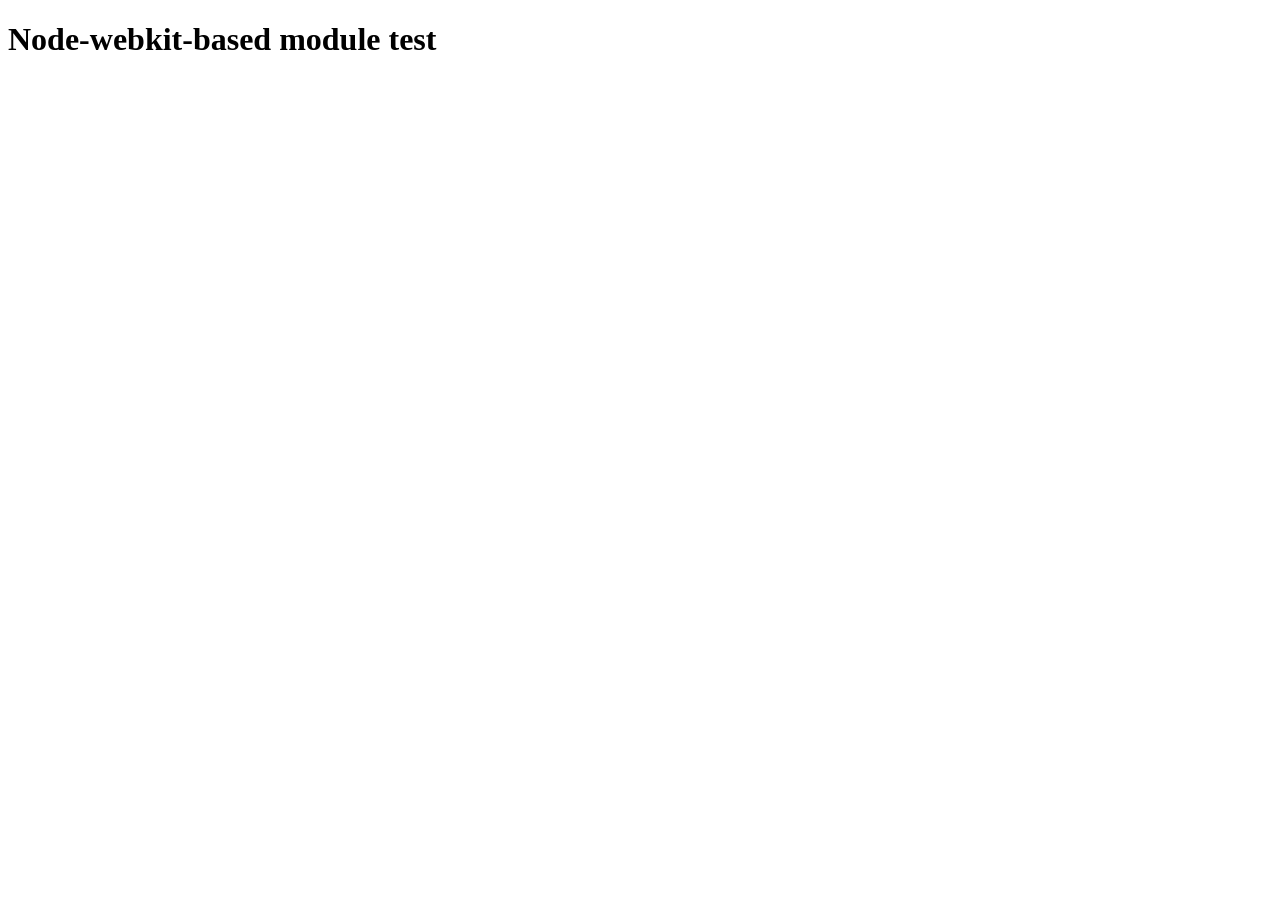
<file: backend/node_modules/@mapbox/node-pre-gyp/lib/util/nw-pre-gyp/index.html>
<!doctype html>
<html>
<head>
<meta charset="utf-8">
<title>Node-webkit-based module test</title>
<script>
function nwModuleTest(){
   var util = require('util');
   var moduleFolder = require('nw.gui').App.argv[0];
   try {
      require(moduleFolder);
   } catch(e) {
      if( process.platform !== 'win32' ){
         util.log('nw-pre-gyp error:');
         util.log(e.stack);
      }
      process.exit(1);
   }
   process.exit(0);
}
</script>
</head>
<body onload="nwModuleTest()">
<h1>Node-webkit-based module test</h1>
</body>
</html>
</file>
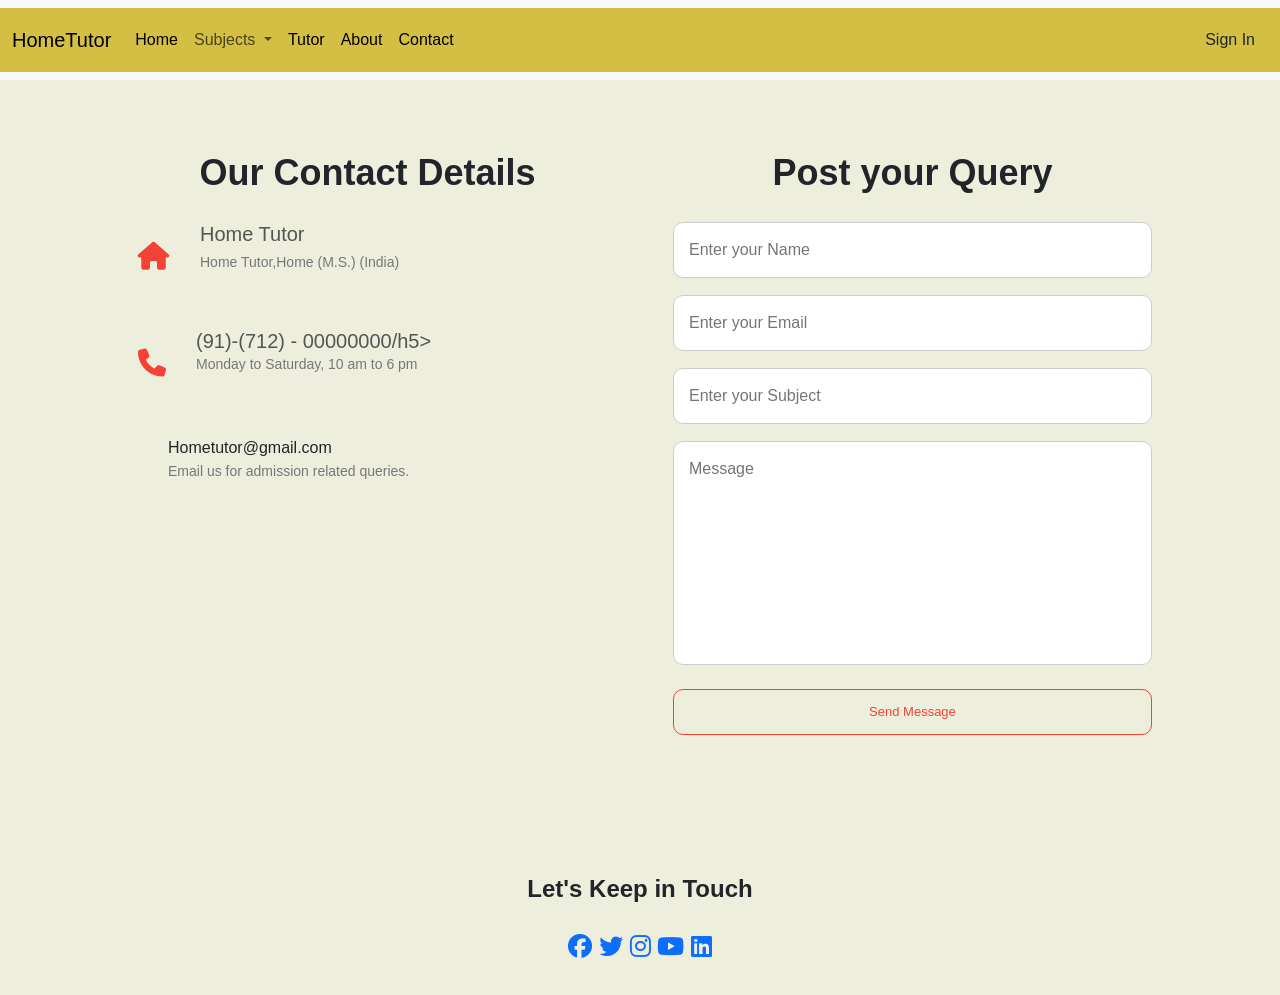
<file: frontend/contact.html>
<!DOCTYPE html>
<html lang="en">
<head>
    <meta charset="UTF-8">
    <meta http-equiv="X-UA-Compatible" content="IE=edge">
    <meta name="viewport" content="width=device-width, initial-scale=1.0">
    <link rel="stylesheet" href="https://cdnjs.cloudflare.com/ajax/libs/font-awesome/6.1.1/css/all.min.css">
    <link href="https://cdn.jsdelivr.net/npm/bootstrap@5.0.0/dist/css/bootstrap.min.css" rel="stylesheet" >
    <script src="https://cdn.jsdelivr.net/npm/@popperjs/core@2.9.2/dist/umd/popper.min.js" ></script>
    <script src="https://cdn.jsdelivr.net/npm/bootstrap@5.0.1/dist/js/bootstrap.min.js" integrity="sha384-Atwg2Pkwv9vp0ygtn1JAojH0nYbwNJLPhwyoVbhoPwBhjQPR5VtM2+xf0Uwh9KtT" crossorigin="anonymous"></script>
    <link rel="stylesheet" href="style.css">
    <title>Home Tutor</title>
</head>
<body>
  <!--Navbar starts here-->
  <nav class="navbar navbar-expand-lg navbar-light bg-light">
    <div class="container-fluid">
      <a class="navbar-brand" href="#">Home<span>Tutor</span></a>
      <button class="navbar-toggler" type="button" data-bs-toggle="collapse" data-bs-target="#navbarSupportedContent" aria-controls="navbarSupportedContent" aria-expanded="false" aria-label="Toggle navigation">
        <span class="navbar-toggler-icon"></span>
      </button>
      <div class="collapse navbar-collapse" id="navbarSupportedContent">
        <ul class="navbar-nav me-auto mb-2 mb-lg-0">
          <li class="nav-item">
            <a class="nav-link active" aria-current="page" href="index.html">Home</a>
          </li>
          <li class="nav-item dropdown">
            <a class="nav-link dropdown-toggle" href="subject.html" id="navbarDropdown" role="button" data-bs-toggle="dropdown" aria-expanded="false">
              Subjects
            </a>
            <ul class="dropdown-menu" aria-labelledby="navbarDropdown">
              <li><a class="dropdown-item" href="#">Mathematics</a></li>
              <li><hr class="dropdown-divider"></li>
              <li><a class="dropdown-item" href="#">Computer Science</a></li>
              <li><hr class="dropdown-divider"></li>
              <li><a class="dropdown-item" href="#">Engineering</a></li>
              <li><hr class="dropdown-divider"></li>
              <li><a class="dropdown-item" href="#">Nursing</a></li>
              <li><hr class="dropdown-divider"></li>
              <li><a class="dropdown-item" href="#">Aeronautics</a></li>
              <li><hr class="dropdown-divider"></li>
              <li><a class="dropdown-item" href="#">English</a></li>
              <li><hr class="dropdown-divider"></li>
              <li><a class="dropdown-item" href="#">Social Sciences</a></li>
              <li><hr class="dropdown-divider"></li>
              <li><a class="dropdown-item" href="#">History</a></li>
              <li><hr class="dropdown-divider"></li>
              <li><a class="dropdown-item" href="#">Foreign Language</a></li>
            </ul>
          </li>
          <li class="nav-item">
            <a class="nav-link active" aria-current="page" href="tutor.html">Tutor</a>
          </li>
          <li class="nav-item">
            <a class="nav-link active" aria-current="page" href="about.html">About</a>
          </li>
          <li class="nav-item">
            <a class="nav-link active" aria-current="page" href="contact.html">Contact</a>
          </li>
        </ul>
        <form class="d-flex">
          <button class="btn" type="submit">Sign In</button>
        </form>
      </div>
    </div>
  </nav>


<!-- --------Contact us content-------- -->



<section class="contact-us">
  <div class="row">
      <div class="contact-col">
          <h1>Our Contact Details</h1>
          <div>
              <a class="plain-link" href="https://goo.gl/maps/hnvb9MRapZumfxN3A"><i class="fa fa-home"></i></a>
              <a class="plain-link" href="https://goo.gl/maps/hnvb9MRapZumfxN3A">
              <span>
                  <h5>Home Tutor</h5>
                  <p>Home Tutor,Home (M.S.) (India)</p>
              </span>
              </a>
          </div>
          <div>
              <a class="plain-link" href="tel:910000000000"><i class="fa fa-phone"></i></a>
              <a class="plain-link" href="tel:910000000000">
              <span>
                  <h5>(91)-(712) - 00000000/h5>
                  <p>Monday to Saturday, 10 am to 6 pm</p>
              </span>
              </a>
          </div>
          <div>
              <a class="plain-link"><i class="fa fa-envelope-o"></i></a>
              <span>
                  <a class="plain-link" 
                  <h5> Hometutor@gmail.com</h5>
                  <p>Email us for admission related queries.</p>
                  </a>
              </span>
          </div>
      </div>
      <div class="contact-col">
          <h1>Post your Query</h1>
          <form action="https://formspree.io/f/xrgrdkry" id="contact-form" method="POST">
              <input type="text" name="Name" id="Name" placeholder="Enter your Name" required>
              <input type="email" name="Email" id="Email" placeholder="Enter your Email" required>
              <input type="text" name="Subject" id="Subject" placeholder="Enter your Subject" required>
              <textarea rows="8" name="Message" id="Message" placeholder="Message" required></textarea>
              <button type="submit" class="hero-btn red-btn submit-btn">Send Message</button>
          </form>
          <div id="status"></div>
      </div>
  </div>
</section>
<!-- ------- Footer -------  -->

<section class="footer">
  <h4>Let's Keep in Touch</h4>

  <div class="icons">
    <a href="#"><i class="fa-brands fa-facebook"></i></i></a>
    <a href="#"><i class="fab fa-twitter"></i></a>
    <a href="#"><i class="fab fa-instagram"></i></a>
    <a href="#"><i class="fab fa-youtube"></i></a>
    <a href="#"><i class="fab fa-linkedin"></i></a>
    </div>

</section>
</body>
</html>
</file>
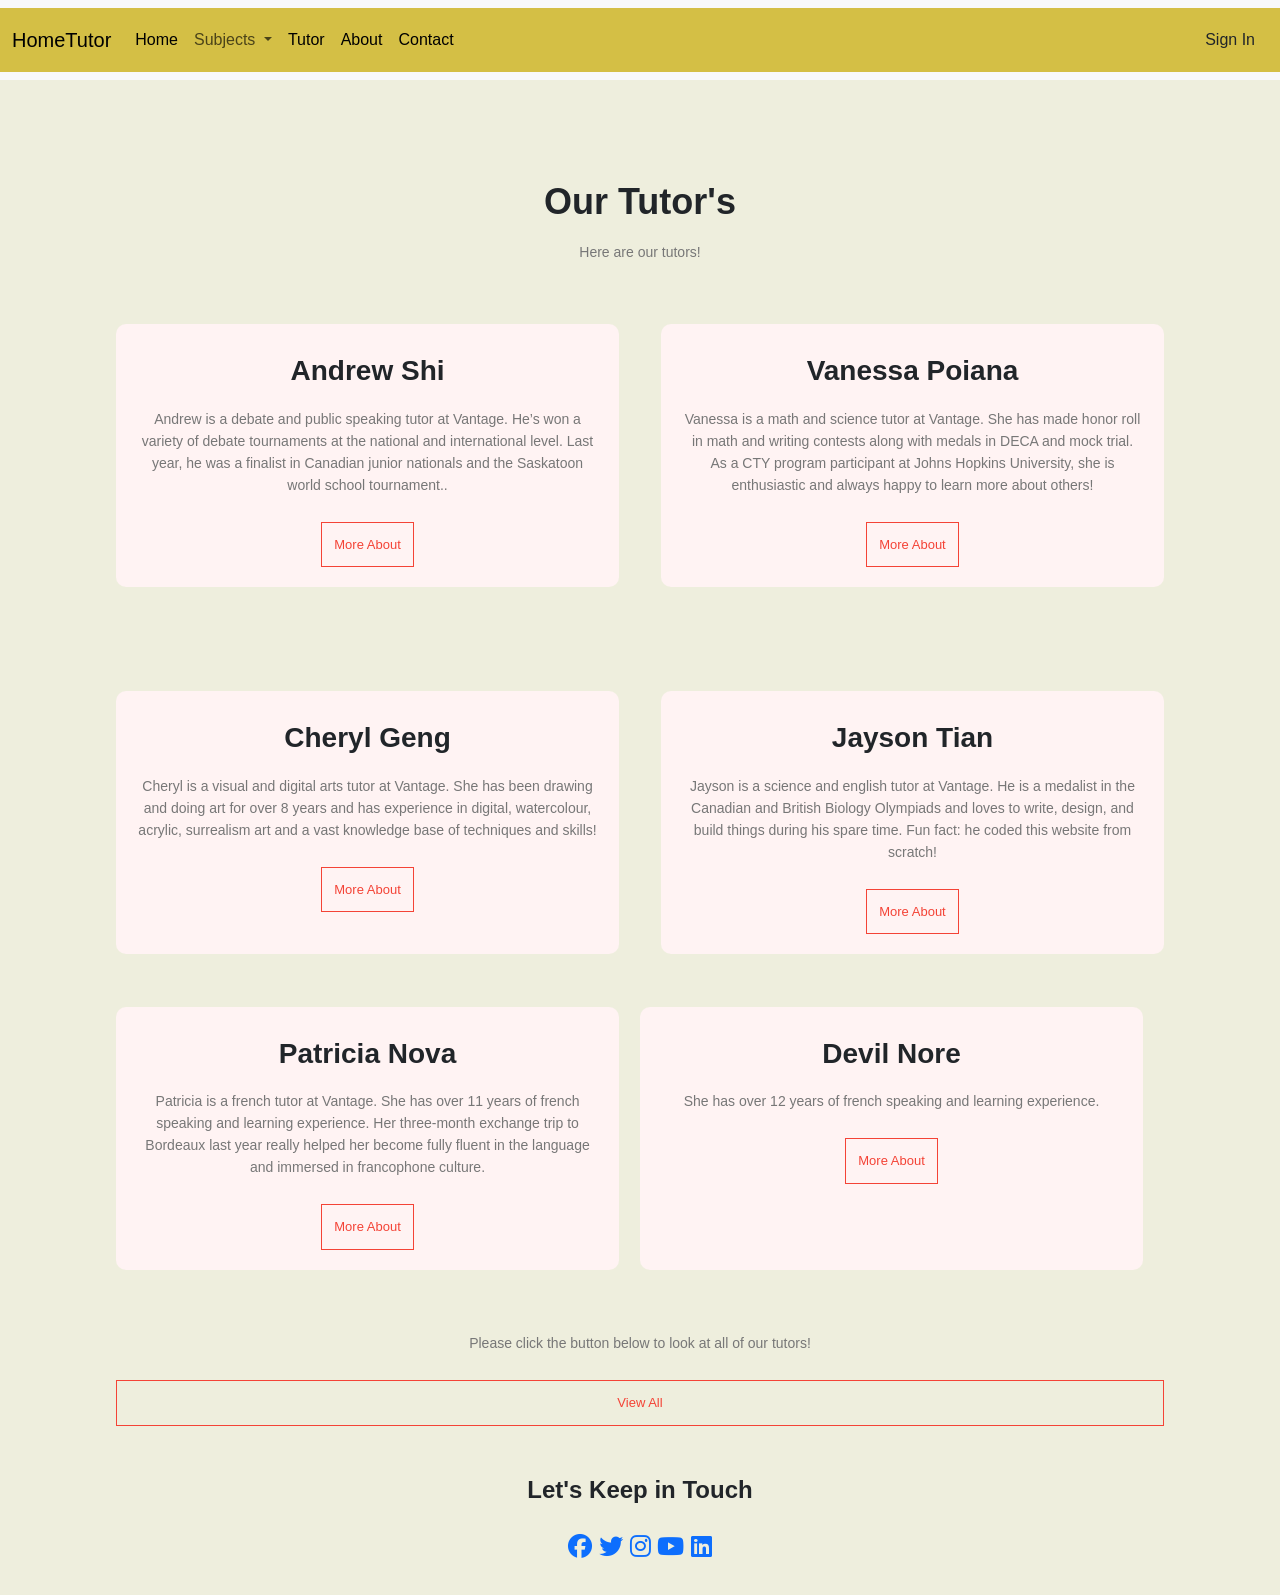
<file: frontend/tutor.html>
<!DOCTYPE html>
<html lang="en">
<head>
    <meta charset="UTF-8">
    <meta http-equiv="X-UA-Compatible" content="IE=edge">
    <meta name="viewport" content="width=device-width, initial-scale=1.0">
    <link rel="stylesheet" href="https://cdnjs.cloudflare.com/ajax/libs/font-awesome/6.1.1/css/all.min.css">
    <link href="https://cdn.jsdelivr.net/npm/bootstrap@5.0.0/dist/css/bootstrap.min.css" rel="stylesheet" >
    <script src="https://cdn.jsdelivr.net/npm/@popperjs/core@2.9.2/dist/umd/popper.min.js" ></script>
    <script src="https://cdn.jsdelivr.net/npm/bootstrap@5.0.1/dist/js/bootstrap.min.js" integrity="sha384-Atwg2Pkwv9vp0ygtn1JAojH0nYbwNJLPhwyoVbhoPwBhjQPR5VtM2+xf0Uwh9KtT" crossorigin="anonymous"></script>
    <link rel="stylesheet" href="style.css">
    <title>Home Tutor</title>
</head>
<body>
  <!--Navbar starts here-->
  <nav class="navbar navbar-expand-lg navbar-light bg-light">
    <div class="container-fluid">
      <a class="navbar-brand" href="#">Home<span>Tutor</span></a>
      <button class="navbar-toggler" type="button" data-bs-toggle="collapse" data-bs-target="#navbarSupportedContent" aria-controls="navbarSupportedContent" aria-expanded="false" aria-label="Toggle navigation">
        <span class="navbar-toggler-icon"></span>
      </button>
      <div class="collapse navbar-collapse" id="navbarSupportedContent">
        <ul class="navbar-nav me-auto mb-2 mb-lg-0">
          <li class="nav-item">
            <a class="nav-link active" aria-current="page" href="index.html">Home</a>
          </li>
          <li class="nav-item dropdown">
            <a class="nav-link dropdown-toggle" href="subject.html" id="navbarDropdown" role="button" data-bs-toggle="dropdown" aria-expanded="false">
              Subjects
            </a>
            <ul class="dropdown-menu" aria-labelledby="navbarDropdown">
              <li><a class="dropdown-item" href="#">Mathematics</a></li>
              <li><hr class="dropdown-divider"></li>
              <li><a class="dropdown-item" href="#">Computer Science</a></li>
              <li><hr class="dropdown-divider"></li>
              <li><a class="dropdown-item" href="#">Engineering</a></li>
              <li><hr class="dropdown-divider"></li>
              <li><a class="dropdown-item" href="#">Nursing</a></li>
              <li><hr class="dropdown-divider"></li>
              <li><a class="dropdown-item" href="#">Aeronautics</a></li>
              <li><hr class="dropdown-divider"></li>
              <li><a class="dropdown-item" href="#">English</a></li>
              <li><hr class="dropdown-divider"></li>
              <li><a class="dropdown-item" href="#">Social Sciences</a></li>
              <li><hr class="dropdown-divider"></li>
              <li><a class="dropdown-item" href="#">History</a></li>
              <li><hr class="dropdown-divider"></li>
              <li><a class="dropdown-item" href="#">Foreign Language</a></li>
            </ul>
          </li>
          <li class="nav-item">
            <a class="nav-link active" aria-current="page" href="tutor.html">Tutor</a>
          </li>
          <li class="nav-item">
            <a class="nav-link active" aria-current="page" href="about.html">About</a>
          </li>
          <li class="nav-item">
            <a class="nav-link active" aria-current="page" href="contact.html">Contact</a>
          </li>
        </ul>
        <form class="d-flex">
          <button class="btn" type="submit">Sign In</button>
        </form>
      </div>
    </div>
  </nav>

<!-- ------- Tutor ------- -->

<section class="tutor">
  <h1>Our Tutor's</h1>
  <p>Here are our tutors!</p>
  <div class="row">
      <div class="course-col">
          <h3>Andrew Shi</h3>
          <p>Andrew is a debate and public speaking tutor at Vantage. He’s won a variety of debate tournaments at the national and international level. Last year, he was a finalist in Canadian junior nationals and the Saskatoon world school tournament..</p>
          <a  class="hero-btn red-btn">More About</a>
      </div>
      <div class="course-col">
          <h3>Vanessa Poiana</h3>
          <p>Vanessa is a math and science tutor at Vantage. She has made honor roll in math and writing contests along with medals in DECA and mock trial. As a CTY program participant at Johns Hopkins University, she is enthusiastic and always happy to learn more about others!</p>
          <a  class="hero-btn red-btn">More About</a>
      </div>
  </div>
  <div class="row">
      <div class="course-col">
          <h3>Cheryl Geng</h3>
          <p>Cheryl is a visual and digital arts tutor at Vantage. She has been drawing and doing art for over 8 years and has experience in digital, watercolour, acrylic, surrealism art and a vast knowledge base of techniques and skills!</p>
          <a  class="hero-btn red-btn">More About</a>
      </div>        
      <div class="course-col">
          <h3>Jayson Tian</h3>
          <p>Jayson is a science and english tutor at Vantage. He is a medalist in the Canadian and British Biology Olympiads and loves to write, design, and build things during his spare time. Fun fact: he coded this website from scratch!</p>
          <a  class="hero-btn red-btn">More About</a>
      </div>
      <div class="course-col">
        <h3>Patricia Nova</h3>
        <p>Patricia is a french tutor at Vantage. She has over 11 years of french speaking and learning experience. Her three-month exchange trip to Bordeaux last year really helped her become fully fluent in the language and immersed in francophone culture.</p>
        <a  class="hero-btn red-btn">More About</a>
    </div>
    <div class="course-col">
      <h3>Devil Nore</h3>
      <p> She has over 12 years of french speaking and learning experience.</p>
      <a  class="hero-btn red-btn">More About</a>
  </div>
  <br>
            <p>Please click the button below to look at all of our tutors!</p>
            <a  class="hero-btn red-btn">View All</a>
        </div>
  </div>
</section>
<!-- ------- Footer -------  -->

<section class="footer">
  <h4>Let's Keep in Touch</h4>

  <div class="icons">
    <a href="#"><i class="fa-brands fa-facebook"></i></i></a>
    <a href="#"><i class="fab fa-twitter"></i></a>
    <a href="#"><i class="fab fa-instagram"></i></a>
    <a href="#"><i class="fab fa-youtube"></i></a>
    <a href="#"><i class="fab fa-linkedin"></i></a>
    </div>

</section>
</body>
</html>
</file>
<file: frontend/style.css>
/*styling the navbar section starts here*/

.container-fluid{
    height: 4rem;
    background-color: rgb(212, 191, 69);
  }
  


  * {
    margin: 0;
    padding: 0;
    font-family: "Poppins", sans-serif;
    scroll-behavior: smooth;
  }
  
  body {
    background-color: #eed;
  }
  
  ::-webkit-scrollbar {
    width: 5px;
  }
  
  ::-webkit-scrollbar-track {
    background: #f1f1f1;
  }
  
  ::-webkit-scrollbar-thumb {
    background: #888;
  }
  
  ::-webkit-scrollbar-thumb:hover {
    background: #555;
  }
  
  .header {
    min-height: 100vh;
    width: 100%;
    background-image: linear-gradient(rgba(4, 9, 10, 0.7), rgba(4, 9, 10, 0.7)),
      url(images/banner2.png);
    background-position: center;
    background-size: cover;
    position: relative;
  }
  
  nav {
    display: flex;
    padding: 2% 3%;
    justify-content: space-between;
    align-items: center;
  }
  
  nav img {
    height: 120px;
  }
  
  .nav-links {
    margin-top: -50px;
    flex: 1;
    text-align: right;
  }
  
  .nav-links ul li {
    list-style: none;
    display: inline-block;
    padding: 8px 12px;
    position: relative;
  }
  
  .nav-links ul li a {
    color: white;
    text-decoration: none;
    font-size: 13px;
  }
  
  .nav-links ul li ::after {
    content: "";
    width: 0%;
    height: 2px;
    background: #f44336;
    display: block;
    margin: auto;
    transition: 0.3s;
  }
  
  .nav-links ul li :hover::after {
    width: 100%;
  }
  
  .text-box {
    width: 90%;
    color: white;
    position: absolute;
    top: 50%;
    left: 50%;
    transform: translate(-50%, -50%);
    text-align: center;
  }
  
  .text-box h1 {
    font-size: 62px;
  }
  .text-box p {
    margin: 10px 0 40px;
    font-size: 14px;
    color: white;
  }
  
  .plain-link {
    text-decoration: none;
    color: inherit;
    cursor: pointer;
  }
  
  .hero-btn {
    display: inline-block;
    text-decoration: none;
    color: white;
    border: 1px solid white;
    padding: 12px;
    font-size: 13px;
    background: transparent;
    position: relative;
    cursor: pointer;
  }
  
  .hero-btn:hover {
    border: 1px solid #f44336;
    background: #f44336;
    transition: 0.5s;
  }
  
  nav .fa {
    display: none;
  }
  
  .header h3 {
    color: white;
    position: absolute;
    transform: translate(-50%);
    margin-top: 80px;
    left: 50%;
    font-weight: 100;
    font-size: 16px;
  }
  
  .arrows {
    width: 60px;
    height: 72px;
    position: absolute;
    left: 50%;
    margin-left: -10px;
    bottom: 0px;
    z-index: 3;
  }
  
  .arrows path {
    stroke: white;
    fill: transparent;
    stroke-width: 1px;
    animation: arrow 2s infinite;
    -webkit-animation: arrow 2s infinite;
  }
  
  @keyframes arrow {
    0% {
      opacity: 0;
    }
    40% {
      opacity: 1;
    }
    80% {
      opacity: 0;
    }
    100% {
      opacity: 0;
    }
  }
  
  @-webkit-keyframes arrow {
    0% {
      opacity: 0;
    }
    40% {
      opacity: 1;
    }
    80% {
      opacity: 0;
    }
    100% {
      opacity: 0;
    }
  }
  
  .arrows path.a1 {
    animation-delay: -1s;
    -webkit-animation-delay: -1s;
  }
  
  .arrows path.a2 {
    animation-delay: -0.5s;
    -webkit-animation-delay: -0.5s;
  }
  
  .arrows path.a3 {
    animation-delay: 0s;
    -webkit-animation-delay: 0s;
  }
  
  @media (max-width: 700px) {
    nav img {
      height: 70px;
      padding: 20px;
    }
    .text-box h1 {
      font-size: 20px;
    }
    .nav-links ul li {
      display: block;
    }
    .nav-links {
      margin-top: 0px;
      position: fixed;
      background: #f44336;
      height: 100vh;
      width: 200px;
      top: 0;
      right: -200px;
      text-align: left;
      z-index: 2;
      transition: 0.5s;
    }
    nav .fa {
      display: block;
      color: #fff;
      margin: 10px;
      font-size: 22px;
      cursor: pointer;
      padding: 10px;
    }
    .nav-links ul {
      padding: 30px;
    }
  
    .arrows {
      /* width: 40px;
      height: 28px; */
      bottom: 50px;
      opacity: 0.8;
    }
  
    .arrows path {
      stroke: #aaa;
    }
  
    .header h3 {
      display: none;
    }
    ::-webkit-scrollbar {
      display: none;
    }
  }

  /* ------- picture ------- */

.picture {
  width: 60%;
  margin: auto;
  text-align: center;
  padding-top: 30px;
}

.picture-col {
  flex-basis: 32%;
  border-radius: 10px;
  margin-bottom: 30px;
  position: relative;
  overflow: hidden;
}

.picture-col img {
  width: 100%;
  display: block;
}

.layer {
  background: transparent;
  height: 100%;
  width: 100%;
  position: absolute;
  top: 0;
  left: 0;
  transition: 0.2s;
}

.layer:hover {
  background: rgb(219, 199, 84);
}

.layer h3 {
  width: 100%;
  font-weight: 500;
  color: white;
  font-size: 26px;
  bottom: 0;
  left: 50%;
  transform: translateX(-50%);
  position: absolute;
  opacity: 0;
  transition: 0.2s;
}

.layer:hover h3 {
  bottom: 49%;
  opacity: 1;
}

  
  /* -------Tutor------- */
  
  .tutor {
    width: 80%;
    margin: auto;
    text-align: center;
    padding-top: 100px;
  }
  h1 {
    font-size: 36px;
    font-weight: 600;
  }
  p {
    color: #777;
    font-size: 14px;
    font-weight: 300;
    line-height: 22px;
    padding: 10px;
  }
  
  .row {
    margin-top: 5%;
    display: flex;
    justify-content: space-between;
  }
  
  .course-col {
    flex-basis: 48%;
    background: #fff3f3;
    border-radius: 10px;
    margin-bottom: 5%;
    padding: 20px 12px;
    box-sizing: border-box;
    transition: 0.2s;
  }
  h3 {
    text-align: center;
    font-weight: 600;
    margin: 10px 0;
  }
  .course-col:hover {
    box-shadow: 0 0 20px 0px rgba(0, 0, 0, 0.2);
  }
  
  @media (max-width: 1000px) {
    .row {
      flex-direction: column;
    }
  }
  
  
  
  /* --------facilities-------- */
  
  .facilities {
    width: 80%;
    margin: auto;
    text-align: center;
    padding-top: 100px;
  }
  
  .facilities-col {
    flex-basis: 31%;
    border-radius: 10px;
    margin-bottom: 5%;
    text-align: left;
  }
  
  .facilities-col img {
    max-width: 100%;
    min-height: 40%;
    border-radius: 10px;
  }
  
  .facilities-col p {
    padding: 0;
  }
  
  .facilities-col h3 {
    margin-top: 16px;
    margin-bottom: 16px;
    text-align: left;
  }
  
  /* --------- Testimonials ------- */
  
  .testimonials {
    width: 80%;
    margin: auto;
    padding-top: 100px;
    text-align: center;
  }
  
  .testimonials-col {
    margin: 0px 20px;
    flex-basis: 44%;
    border-radius: 10px;
    margin-bottom: 5%;
    text-align: left;
    background: #fff3f3;
    padding: 35px;
    padding-left: 30px;
    cursor: pointer;
    display: flex;
    transition: 0.5s;
  }
  
  .testimonials-col img {
    margin-top: 20px;
    height: 50px;
    margin-left: 5px;
    margin-right: 30px;
    border-radius: 50%;
  }
  
  .testimonials-col:hover {
    box-shadow: 0 0 20px 0px rgba(0, 0, 0, 0.2);
  }
  
  .testimonials-col p {
    padding: 0;
  }
  
  .testimonials-col h3 {
    margin-top: 15px;
    text-align: left;
  }
  
  .testimonials-col .fa {
    color: #fa7e75;
  }
  
  @media (max-width: 700px) {
    .testimonials-col img {
      margin-left: 0px;
      margin-right: 15px;
    }
  }
  
  /* ------- Call to action ------- */
  
  .cta {
    margin: 100px auto;
    width: 80%;
    background-image: linear-gradient(rgba(0, 0, 0, 0.7), rgba(0, 0, 0, 0.7)),
      url(images/students.jpg);
    background-position: center;
    background-size: cover;
    border-radius: 10px;
    text-align: center;
    padding: 100px 0;
  }
  
  .cta h1 {
    color: white;
    margin-bottom: 40px;
    padding: 0;
  }
  
  @media (max-width: 700) {
    .cta h1 {
      font-size: 24px;
    }
  }
  
  /* --------footer-------- */
  
  .footer {
    width: 100%;
    text-align: center;
    padding: 30px 0;
  }
  
  .footer h4 {
    margin-bottom: 25px;
    margin-top: 20px;
    font-weight: 600;
  }
  
  .icons {
    color: #f44336;
    margin: 0 13px;
    cursor: pointer;
    /* padding: 18px 0; */
    font-size: 24px;
  }
  
  .icons-blue {
    color: #3f5177;
    cursor: pointer;
    font-size: 18px;
  }
  
  /* ------------Sub header---------- */
  
  .sub-header {
    height: 50vh;
    width: 100%;
    background-position: center;
    background-size: cover;
    text-align: center;
    color: white;
  }
  
  .sub-header-image-1 {
    background-image: linear-gradient(rgba(4, 9, 30, 0.7), rgba(4, 9, 30, 0.7)),
      url(images/banner.png);
  }
  
  .sub-header-image-2 {
    background-image: linear-gradient(rgba(4, 9, 30, 0.7), rgba(4, 9, 30, 0.7)),
      url(images/students.jpg);
  }
  
  .sub-header-image-3 {
    background-image: linear-gradient(rgba(4, 9, 30, 0.7), rgba(4, 9, 30, 0.7)),
      url(images/background2.png);
  }
  
  .sub-header-image-4 {
    background-image: linear-gradient(rgba(4, 9, 30, 0.7), rgba(4, 9, 30, 0.7)),
      url(images/OAT.jpg);
  }
  
  .sub-header h1 {
    margin-top: 100px;
  }
  
  .about-us {
    width: 80%;
    margin: auto;
    padding-top: 80px;
    padding-bottom: 50px;
  }
  
  .about-col {
    flex-basis: 48%;
    padding: 30px 2px;
    transition: 0.2s;
  }
  
  .about-col img {
    width: 100%;
    border-radius: 10px;
    box-shadow: 0 0 20px 0px rgba(0, 0, 0, 0.2);
  }
  
  .about-col h1 {
    padding-top: 0;
  }
  
  .about-col p {
    padding: 15px 0 25px;
  }
  
  .red-btn {
    border: 1px solid #f44336;
    background: transparent;
    color: #f44336;
  }
  
  .red-btn:hover {
    color: white;
  }
  
  /* ------- Blog -------   */
  
  .blog-content {
    width: 80%;
    margin: auto;
    padding: 60px 0;
  }
  
  .blog-left {
    flex-basis: 100%;
  }
  
  .blog-left img {
    width: 100%;
  }
  
  .blog-left h2 {
    color: #222;
    font-size: 40px;
    font-weight: 600;
    margin: 30px;
  }
  
  @media (max-width: 700px) {
    .blog-left h2 {
      font-size: 20px;
    }
  
    .sub-header h1 {
      font-size: 26px;
    }
  }
  
  .comment-box {
    border: 1px solid #ccc;
    border-radius: 10px;
    margin: 50px 0;
    padding: 10px 20px;
    box-shadow: 0 0 20px 0px rgba(0, 0, 0, 0.2);
  }
  
  .comment-box h3 {
    text-align: left;
    padding: 20px;
    padding-left: 0px;
  }
  
  .comment-form input,
  .comment-form textarea {
    width: 100%;
    padding: 10px;
    margin: 15px 0;
    box-sizing: border-box;
    border: 1px solid #ccc;
    border-radius: 10px;
    outline: none;
    background: #f0f0f0;
  }
  
  .comment-form button {
    border-radius: 10px;
    margin: 10px 0;
  }
  
  /* --------Contact us-------- */
  
  .location {
    width: 80%;
    margin: auto;
    padding: 60px 0;
  }
  
  .location h1 {
    text-align: center;
    padding: 20px;
  }
  
  .map {
    box-shadow: 0 0 20px 0px rgba(0, 0, 0, 0.2);
  }
  
  .location iframe {
    width: 100%;
    margin-bottom: -10px;
  }
  
  .contact-us {
    width: 80%;
    margin: auto;
  }
  
  .contact-col {
    flex-basis: 48%;
    margin-bottom: 30px;
  }
  
  .contact-col div {
    display: flex;
    align-items: center;
    margin-bottom: 40px;
  }
  
  .contact-col div .fa {
    font-size: 28px;
    color: #f44336;
    margin: 10px;
    margin-right: 30px;
  }
  
  .contact-col div p {
    padding: 0;
  }
  
  .contact-col div h5 {
    font-size: 20px;
    margin-bottom: 5px;
    color: #555;
    font-weight: 400;
  }
  
  .contact-col h1 {
    text-align: center;
    padding: 20px;
  }
  
  .contact-col form input,
  .contact-col form textarea {
    width: 100%;
    padding: 15px;
    margin-bottom: 17px;
    outline: none;
    border: 1px solid #ccc;
    box-sizing: border-box;
    border-radius: 10px;
  }
  
  .contact-col form textarea {
    resize: none;
  }
  
  .submit-btn {
    width: 100%;
    border-radius: 10px;
  }
  
  @media (max-width: 700px) {
    .contact-col div h5 {
      font-size: 15px;
    }
  }
  
  #status {
    justify-content: center;
    width: 90%;
    max-width: 600px;
    text-align: center;
    padding: 10px;
    margin: 20px auto;
    border-radius: 10px;
  }
  
  #status.success {
    background-color: rgb(142, 252, 98);
    animation: status 4s ease forwards;
  }
  
  #status.failure {
    background-color: rgb(245, 60, 60);
    color: #fff;
    animation: status 4s ease forwards;
  }
  
  @keyframes status {
    0% {
      opacity: 1;
      pointer-events: all;
    }
    90% {
      opacity: 1;
      pointer-events: all;
    }
    100% {
      opacity: 0;
      pointer-events: none;
    }
  }
</file>
